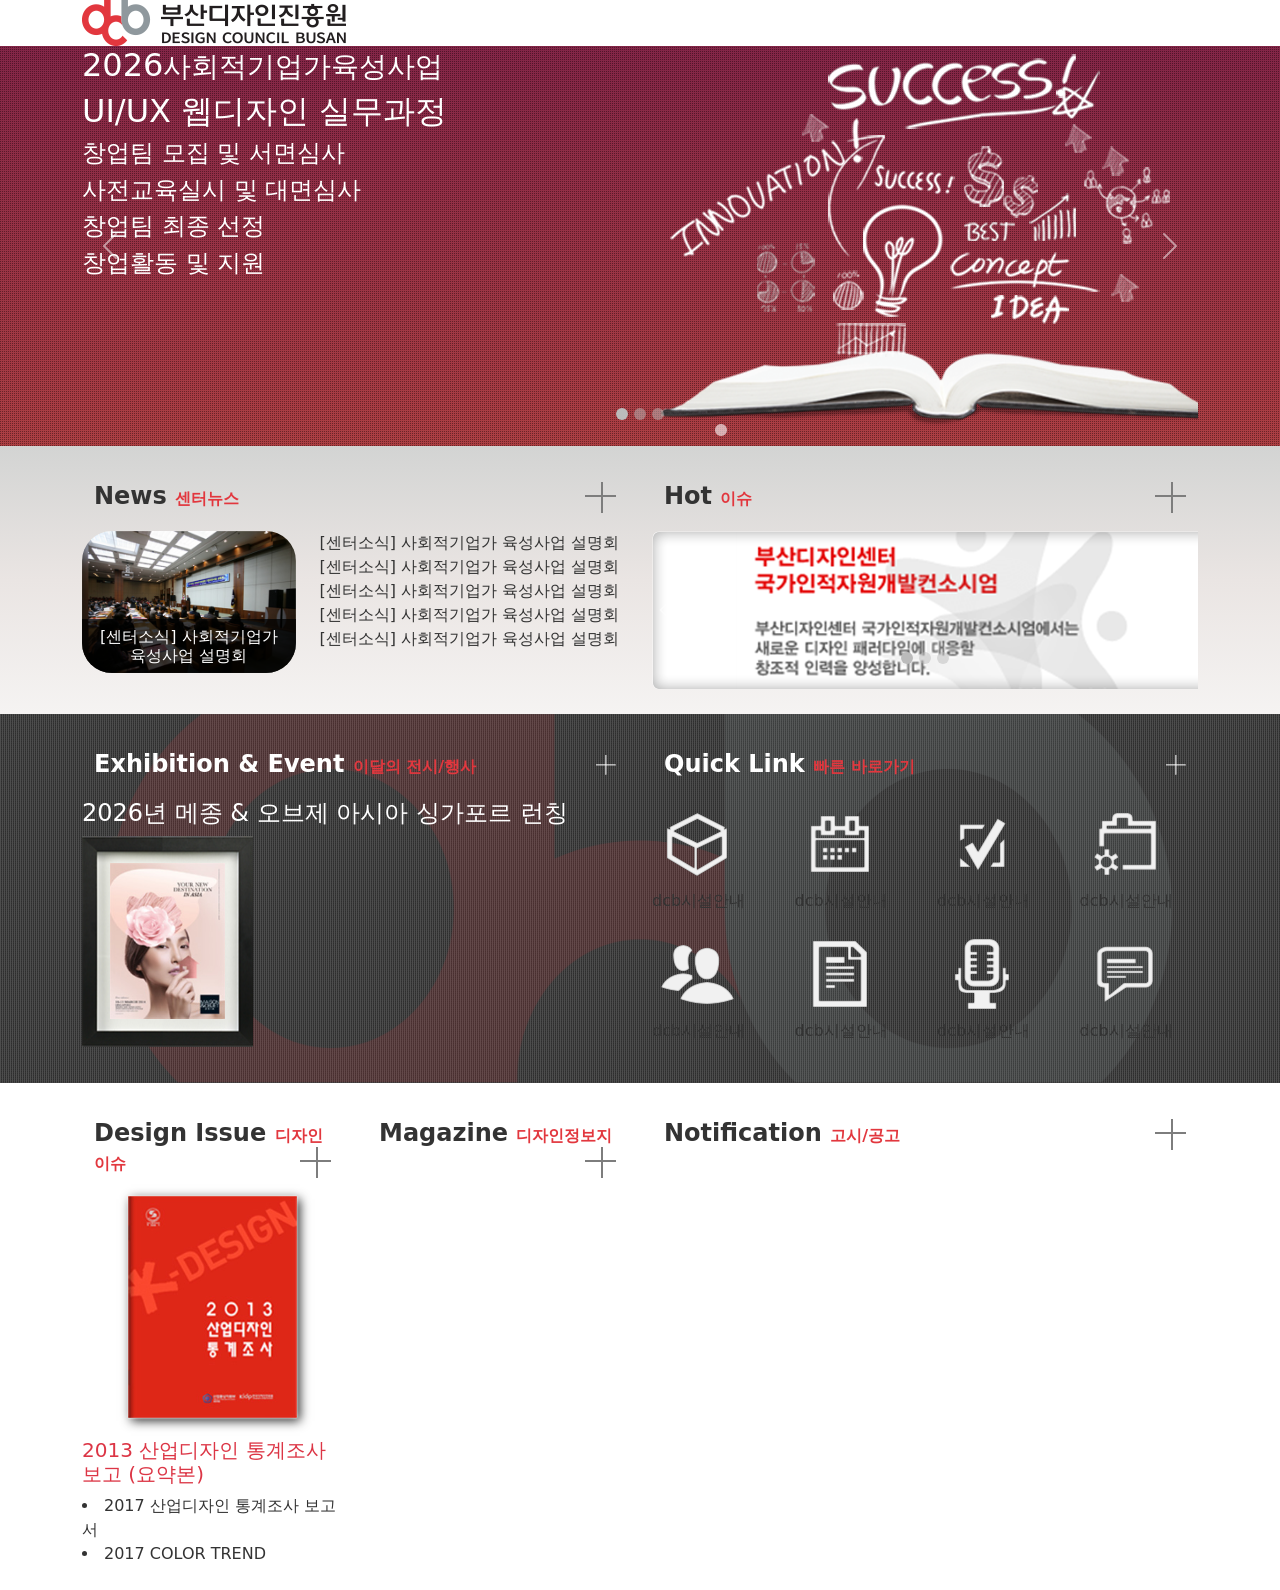
<file: index.html>
<!DOCTYPE html>
<html lang="en">
<head>
    <meta charset="UTF-8">
    <meta name="viewport" content="width=device-width, initial-scale=1.0">
    <title>HTML 기본 구조</title>
    <link rel="stylesheet" href="css/bootstrap.min.css">
    <link rel="stylesheet" href="css/style.css">

</head>
<body>
    <div id="warp">
      <header id="head">
        <div class="container">
          <nav id="navi">
            <a href="index.html"></a>
            <img src="img/logo.png"
            alt="부산디자인진흥원">
          </nav>
        </div>
      </header>
      <main id="contents">
        <section class="main01">
          <div class="container">
            <div id="main_img" class="carousel slide">
              <div class="carousel-indicators">
                <button type="button" data-bs-target="#main_img" data-bs-slide-to="0" class="active" aria-current="true" aria-label="Slide 1"></button>
                <button type="button" data-bs-target="#main_img" data-bs-slide-to="1" aria-label="Slide 2"></button>
                <button type="button" data-bs-target="#main_img" data-bs-slide-to="2" aria-label="Slide 3"></button>
              </div>
              <div class="carousel-inner">
                <div class="carousel-item active">
                  <div class="row">
                    <div class="col-6 text-white" p-5 >
                      <h2>2026<small>사회적기업가육성사업</small></h2>
                      <h2>UI/UX 웹디자인 실무과정</h2>
                      <h4>창업팀 모집 및 서면심사</h4>
                      <h4>사전교육실시 및 대면심사</h4>
                      <h4>창업팀 최종 선정</h4>
                      <h4>창업활동 및 지원</h4>
                    </div>
                    <div class="col-6">
                      <img src="img/01_main_img.png" alt="2026 UI/UX 웹디자인 실무과정 이미지">
                    </div>
                  </div>
                </div>
                <div class="carousel-item">
                  <div class="row">
                    <div class="col-6 text-white" p-5 >
                      <h2>2027<small>사회적기업가육성사업</small></h2>
                      <h2>UI/UX 웹디자인 실무과정</h2>
                      <h4>창업팀 모집 및 서면심사</h4>
                      <h4>사전교육실시 및 대면심사</h4>
                      <h4>창업팀 최종 선정</h4>
                      <h4>창업활동 및 지원</h4>
                    </div>
                    <div class="col-6">
                      <img src="img/01_main_img.png" alt="2026 UI/UX 웹디자인 실무과정 이미지">
                    </div>
                  </div>
                </div>
                <div class="carousel-item">
                  <div class="row">
                    <div class="col-6 text-white" p-5 >
                      <h2>2028<small>사회적기업가육성사업</small></h2>
                      <h2>UI/UX 웹디자인 실무과정</h2>
                      <h4>창업팀 모집 및 서면심사</h4>
                      <h4>사전교육실시 및 대면심사</h4>
                      <h4>창업팀 최종 선정</h4>
                      <h4>창업활동 및 지원</h4>
                    </div>
                    <div class="col-6">
                      <img src="img/01_main_img.png" alt="2026 UI/UX 웹디자인 실무과정 이미지">
                    </div>
                  </div>
                </div>
              </div>
              <button class="carousel-control-prev" type="button" data-bs-target="#main_img" data-bs-slide="prev">
                <span class="carousel-control-prev-icon" aria-hidden="true"></span>
                <span class="visually-hidden">Previous</span>
              </button>
              <button class="carousel-control-next" type="button" data-bs-target="#main_img" data-bs-slide="next">
                <span class="carousel-control-next-icon" aria-hidden="true"></span>
                <span class="visually-hidden">Next</span>
              </button>
            </div>
          </div>
        </section>
        <section class="main02">
          <div class="container">
            <div class="row">
              <div class="col-6">
                <h3 class="main_title">
                News <small>센터뉴스</small>
                  <a href="#"><img src="img/more.png" alt="더보기"></a>
                </h3>
                <div class="row">
                  <div class="col-5">
                    <div class="bbs_img">
                      <img src="img/02_bbs_img.jpg" alt="센터뉴스사진">
                      <h4>[센터소식] 사회적기업가 육성사업 설명회</h4>
                    </div>
                  </div>
                  
                  <div class="col-7">
                    <ul class="list-unstyled bbs_list">
                      <li>
                        <a href="#">[센터소식] 사회적기업가 육성사업 설명회</a>
                      </li>
                      <li>
                        <a href="#">[센터소식] 사회적기업가 육성사업 설명회</a>
                      </li>
                      <li>
                        <a href="#">[센터소식] 사회적기업가 육성사업 설명회</a>
                      </li>
                      <li>
                        <a href="#">[센터소식] 사회적기업가 육성사업 설명회</a>
                      </li>
                      <li>
                        <a href="#">[센터소식] 사회적기업가 육성사업 설명회</a>
                      </li>
                    </ul>
                  </div>
                </div>
              </div>
              <div class="col-6">
                <h3 class="main_title">
                Hot <small>이슈</small>
                  <a href="#"><img src="img/more.png" alt="더보기"></a>
                </h3>
                <!--핫이슈-->
                <div id="main_img" class="carousel slide">
                  <div class="carousel-indicators">
                    <button type="button" data-bs-target="#main_img" data-bs-slide-to="0" class="active" aria-current="true" aria-label="Slide 1"></button>
                    <button type="button" data-bs-target="#main_img" data-bs-slide-to="1" aria-label="Slide 2"></button>
                    <button type="button" data-bs-target="#main_img" data-bs-slide-to="2" aria-label="Slide 3"></button>
                  </div>
                  <div class="carousel-inner">
                    <div class="carousel-item active">
                      <img src="img/02_hot_01.png" alt="hot이슈1">
                    </div>
                    <div class="carousel-item">
                      <img src="img/02_hot_01.png" alt="hot이슈2">
                    </div>
                    <div class="carousel-item">
                      <img src="img/02_hot_01.png" alt="hot이슈3">
                    </div>
                  </div>
                  <button class="carousel-control-prev" type="button" data-bs-target="#main_img" data-bs-slide="prev">
                    <span class="carousel-control-prev-icon" aria-hidden="true"></span>
                    <span class="visually-hidden">Previous</span>
                  </button>
                  <button class="carousel-control-next" type="button" data-bs-target="#main_img" data-bs-slide="next">
                    <span class="carousel-control-next-icon" aria-hidden="true"></span>
                    <span class="visually-hidden">Next</span>
                  </button>
                </div>
                <!--핫이슈-->
              </div>
            </div>
          </div>
        </section>
        <section class="main03">
          <div class="container">
            <div class="row">
              <div class="col-6">
                <h3 class="main_title">
                    Exhibition & Event   <small>이달의 전시/행사</small>
                  <a href="#"><img src="img/more_02.png" alt="더보기"></a>
                </h3>
                <h4 class="">2026년 메종 & 오브제 아시아 싱가포르 런칭</h4>
                <div class="row">
                  <div class="col-5">
                    <div class="poster">
                      <img src="img/03_poster_img.jpg" alt="전시행사">
                    </div>
                  </div>
                </div>
                
              </div>
              <div class="col-6">
                <h3 class="main_title">
                    Quick Link <small>빠른 바로가기</small>
                  <a href="#"><img src="img/more_02.png" alt="더보기"></a>
                </h3>
                <div class="row">
                  <div class="col-3">
                    <a href="#">
                      <img src="img/03_icon1.png">
                      <p>dcb시설안내</p>
                    </a>
                  </div>
                  <div class="col-3">
                    <a href="#">
                      <img src="img/03_icon2.png">
                      <p>dcb시설안내</p>
                    </a>
                  </div>
                  <div class="col-3">
                    <a href="#">
                      <img src="img/03_icon3.png">
                      <p>dcb시설안내</p>
                    </a>
                  </div>
                  <div class="col-3">
                    <a href="#">
                      <img src="img/03_icon4.png">
                      <p>dcb시설안내</p>
                    </a>
                  </div>
                  <div class="col-3">
                    <a href="#">
                      <img src="img/03_icon5.png">
                      <p>dcb시설안내</p>
                    </a>
                  </div>
                  <div class="col-3">
                    <a href="#">
                      <img src="img/03_icon6.png">
                      <p>dcb시설안내</p>
                    </a>
                  </div>
                  <div class="col-3">
                    <a href="#">
                      <img src="img/03_icon7.png">
                      <p>dcb시설안내</p>
                    </a>
                  </div>
                  <div class="col-3">
                    <a href="#">
                      <img src="img/03_icon8.png">
                      <p>dcb시설안내</p>
                    </a>
                  </div>
                </div>                            
              </div>
            </div>
          </div>
        </section>
        <section class="main04">
          <div class="container">
            <div class="row">
              <div class="col-3">
                <h3 class="main_title">
                    Design Issue <small>디자인이슈</small>
                  <a href="#"><img src="img/more.png" alt="더보기"></a>
                </h3>
                <div class="book mx-auto">
                  <img src="img/04_book1.jpg" class="w-100" alt="디자인이슈">
                </div>
                <h4 class="h5 text-danger">2013 산업디자인 통계조사 보고 (요약본)</h4>
                <li>
                  <a href="#" class="text-center">
                    <a herf="#">2017 산업디자인 통계조사 보고서</a>
                  </a>
                </li>
                <li>
                  <a herf="#">2017 COLOR TREND</a>
                </li>
              </div>
              <div class="col-3">
                <h3 class="main_title">
                    Magazine <small>디자인정보지</small>
                  <a href="#"><img src="img/more.png" alt="더보기"></a>
              </div>
              <div class="col-6">
                <h3 class="main_title">
                    Notification <small>고시/공고</small>
                  <a href="#"><img src="img/more.png" alt="더보기"></a>
                </h3>

              </div>
            </div>
          </div>
        </section>
      </main>
      <footer id="foot">
        <div class="container">

        </div>
      </footer>
    </div>
    <script src="/js/bootstrap.min.js"></script>
  </body>
  </html>
</file>
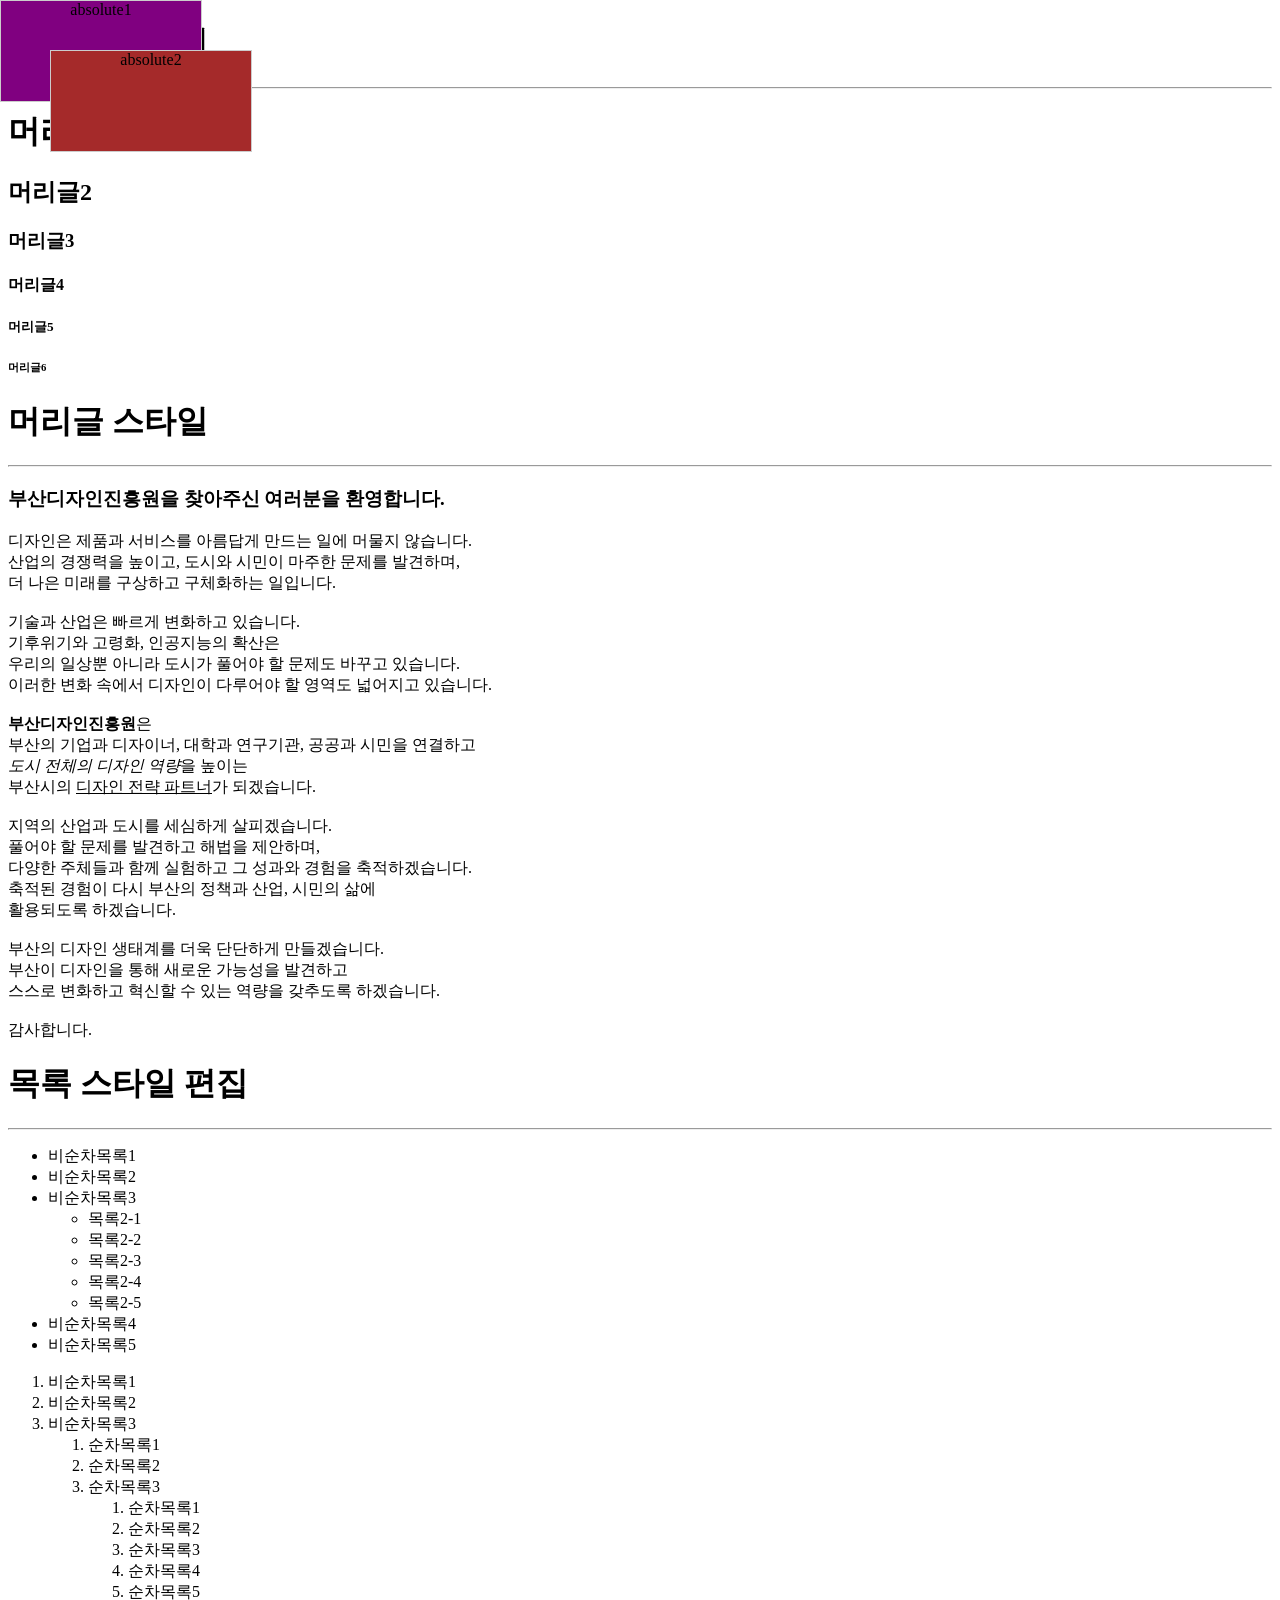
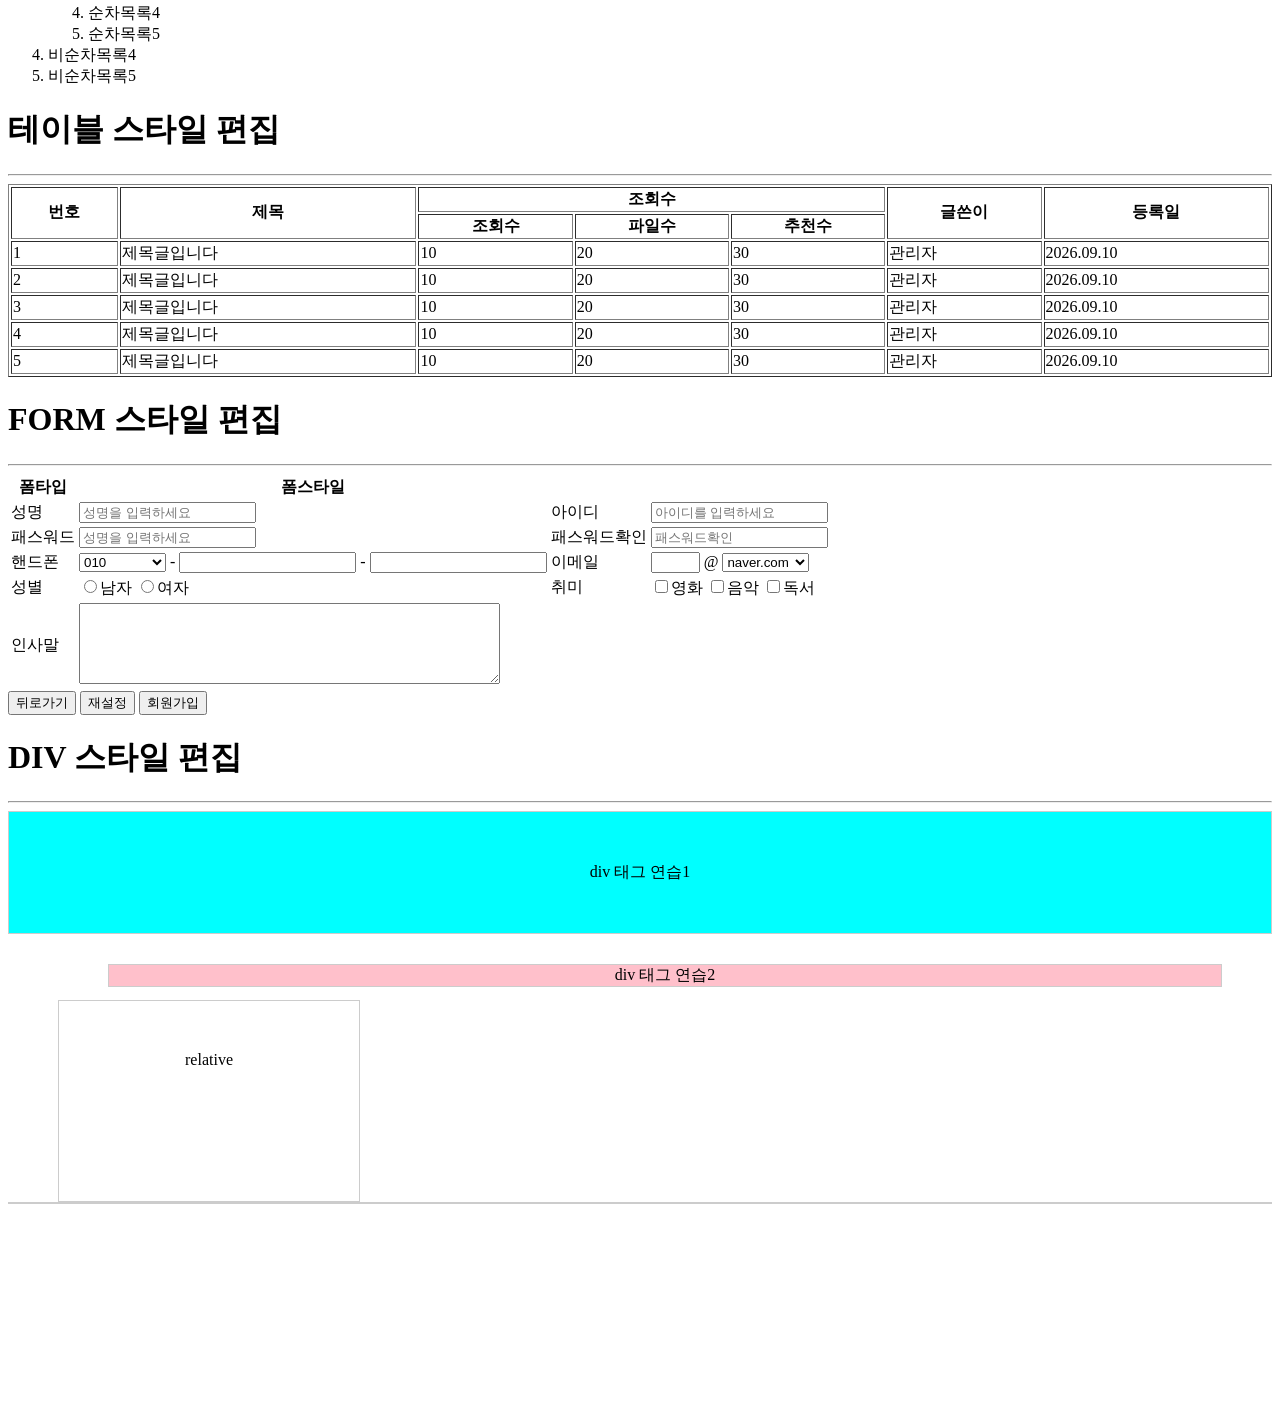
<file: basic.html>
<!DOCTYPE html>
<html lang="en">
<head>
    <meta charset="UTF-8">
    <meta name="viewport" content="width=device-width, initial-scale=1.0">
    <title>HTML 기본 연습</title>
</head>
<body>
    <!--머리글 스타일 시작-->
    <h1>머리글 스타일</h1>
    <hr>
    <h1>머리글1</h1>
    <h2>머리글2</h2>
    <h3>머리글3</h3>
    <h4>머리글4</h4>
    <h5>머리글5</h5>
    <h6>머리글6</h6>
    <!--단락과 텍스트 편집-->
    <h1>머리글 스타일</h1>
    <hr>
    <h3>부산디자인진흥원을 찾아주신 여러분을 환영합니다.</h3>
    <P>
        디자인은 제품과 서비스를 아름답게 만드는 일에 머물지 않습니다.<br>
        산업의 경쟁력을 높이고, 도시와 시민이 마주한 문제를 발견하며, <br>
        더 나은 미래를 구상하고 구체화하는 일입니다.<br>
        <br>
        기술과 산업은 빠르게 변화하고 있습니다.<br>
        기후위기와 고령화, 인공지능의 확산은<br>
        우리의 일상뿐 아니라 도시가 풀어야 할 문제도 바꾸고 있습니다.<br>
        이러한 변화 속에서 디자인이 다루어야 할 영역도 넓어지고 있습니다.<br>
        <br>
        <b>부산디자인진흥원</b>은<br>
        부산의 기업과 디자이너, 대학과 연구기관, 공공과 시민을 연결하고<br>
        <i>도시 전체의 디자인 역량</i>을 높이는<br>
        부산시의 <u>디자인 전략 파트너</u>가 되겠습니다.<br>
        <br>
        지역의 산업과 도시를 세심하게 살피겠습니다.<br>
        풀어야 할 문제를 발견하고 해법을 제안하며,<br>
        다양한 주체들과 함께 실험하고 그 성과와 경험을 축적하겠습니다.<br>
        축적된 경험이 다시 부산의 정책과 산업, 시민의 삶에<br>
        활용되도록 하겠습니다.<br>
        <br>
        부산의 디자인 생태계를 더욱 단단하게 만들겠습니다.<br>
        부산이 디자인을 통해 새로운 가능성을 발견하고<br>
        스스로 변화하고 혁신할 수 있는 역량을 갖추도록 하겠습니다.<br>
        <br>
        감사합니다.<br>
    </P>

    <!--목록 스타일 편집-->
    <h1>목록 스타일 편집</h1>
    <hr>
    <ul>
        <li>비순차목록1</li>
        <li>비순차목록2</li>
        <li>비순차목록3</li>
            <ul>
                <li>목록2-1</li>
                <li>목록2-2</li>
                <li>목록2-3</li>
                <li>목록2-4</li>
                <li>목록2-5</li>
            </ul>
        </li>
        <li>비순차목록4</li>
        <li>비순차목록5</li>
    </ul>

    <ol>
        <li>비순차목록1</li>
        <li>비순차목록2</li>
        <li>비순차목록3</li>
            <ol>
                <li>순차목록1</li>
                <li>순차목록2</li>
                <li>순차목록3</li>
                <ol>
                    <li>순차목록1</li>
                    <li>순차목록2</li>
                    <li>순차목록3</li>
                    <li>순차목록4</li>
                    <li>순차목록5</li>    
                </ol>
                <li>순차목록4</li>
                <li>순차목록5</li>
            </ol>
        <li>비순차목록4</li>
        <li>비순차목록5</li>
    </ol>

    <!--테이블 스타일 편집-->
    <h1>테이블 스타일 편집</h1>
    <hr>
    <table border="1" width="100%">
        <tr>
            <th rowspan="2">번호</th>
            <th rowspan="2">제목</th>
            <th colspan="3">조회수</th>
            <th rowspan="2">글쓴이</th>
            <th rowspan="2">등록일</th>
        </tr>
        <tr>
            <th>조회수</th>
            <th>파일수</th>
            <th>추천수</th>
        </tr>
        <tr>
            <td>1</td>
            <td>제목글입니다</td>
            <td>10</td>
            <td>20</td>
            <td>30</td>
            <td>관리자</td>
            <td>2026.09.10</td>
        </tr>
        <tr>
            <td>2</td>
            <td>제목글입니다</td>
            <td>10</td>
            <td>20</td>
            <td>30</td>
            <td>관리자</td>
            <td>2026.09.10</td>
        </tr>
        <tr>
            <td>3</td>
            <td>제목글입니다</td>
            <td>10</td>
            <td>20</td>
            <td>30</td>
            <td>관리자</td>
            <td>2026.09.10</td>
        </tr>
        <tr>
            <td>4</td>
            <td>제목글입니다</td>
            <td>10</td>
            <td>20</td>
            <td>30</td>
            <td>관리자</td>
            <td>2026.09.10</td>
        </tr>
        <tr>
            <td>5</td>
            <td>제목글입니다</td>
            <td>10</td>
            <td>20</td>
            <td>30</td>
            <td>관리자</td>
            <td>2026.09.10</td>
        </tr>
    </table>

<!--FORM 스타일 편집-->
<h1>FORM 스타일 편집</h1>
<hr>
<form name="user_regist" action="user_regist_ok.html">
<table>
    <tr>
        <th>폼타입</th>
        <th>폼스타일</th>        
    </tr>
    <tr>
        <td>
            <label for="user_pw">성명</label>
        </td>
        <td>
            <input name="user_name" id="user_name" type="text"
            placeholder="성명을 입력하세요" value="">
        </td>
        <td>
            <label for="user_name">아이디</label>
        </td>
        <td>
            <input name="user_id" id="user_id" type="text"
            placeholder="아이디를 입력하세요" value="">
        </td>
    </tr>
    <tr>
        <td>
            <label for="user_pw">패스워드</label>
        </td>
        <td>
            <input name="user_pw" id="user_pw" type="password"
            placeholder="성명을 입력하세요" value="">
        </td>
        <td>
            <label for="user_name">패스워드확인</label>
        </td>
        <td>
            <input name="user_pw2" id="user_pw2" type="password"
            placeholder="패스워드확인" value="">
        </td>
    </tr>
    <tr>
        <td>
            <label>핸드폰</label>
        </td>
        <td>
            <select name="hp1" id="hp1">
                <option value="">앞자리선택</option>
                <option value="010" selected>010</option>
                <option value="011">011</option>
                <option value="017">017</option>
            </select>
            -
            <input name="hp2" type="text" maxlength="4">
            -
            <input name="hp3" type="text" maxlength="4">
        </td>
        <td>
           <label>이메일</label> 
        </td>
        <td>
            <input name="email" type="text" maxlength="4" size="4">
            @
            <select name="email2" id="email2">
                <option value="">이메일선택</option>
                <option value="010" selected>naver.com</option>
                <option value="011">gmail.com</option>
                <option value="017">kakao.com</option>
            </select>
        </td>
    </tr>
        <td>
            <label>성별</label>
        </td>
        <td>
            <label><input type="radio" name="sex" value="남자">남자</label>
            <label><input type="radio" name="sex" value="여자">여자</label>
        </td>
        <td>
            <label>취미</label>
        </td>
        <td>
            <input type="checkbox" name="hobby" id="hobby1" value="영화"><label for="hobby1">영화</label>
            <input type="checkbox" name="hobby" id="hobby2" value="음악"><label for="hobby2">음악</label>
            <input type="checkbox" name="hobby" id="hobby3" value="독서"><label for="hobby3">독서</label>
        </td>
    <tr>
        <td>인사말</td>
        <td>
            <textarea name="user_insa" id="user_insa" rows="5" cols="50"></textarea>
        </td>
    </tr>
</table>
<button type="button">뒤로가기</button>
<button type="button">재설정</button>
<button type="button">회원가입</button>
</form>

<style>
    div { border: 1px #ccc solid; text-align: center;  }
    .div1 { background-color: aqua; padding: 50px 100px;}
    .div2 { background-color: pink; margin:30px 50px 70px 100px;}
    .div3 { position: relative; padding: 50px; width: 200px; height: 100px; margin: -57px 50px auto;}
    .div_wrap {width: 800px; height: 600px; position:relative;}
    .div4 { position: absolute; width: 200px; height: 100px; background-color: purple; top: 0px; left: 0px;}
    .div5 { position: absolute; width: 200px; height: 100px; background-color: brown; top: 50px; left: 50px;}
</style>
<!--DIV 스타일 편집-->
<h1>DIV 스타일 편집</h1>
<hr>
<div class="div1"> div 태그 연습1</div>
<div class="div2"> div 태그 연습2</div>
<div class="div3"> relative</div>
<div class="div4"> absolte</div>


<div class="warp">
    <div class="div4">absolute1</div>
    <div class="div5">absolute2</div>
</div>
<br><br><br><br><br><br><br><br><br><br><br><br>



</body>
</html>
</file>
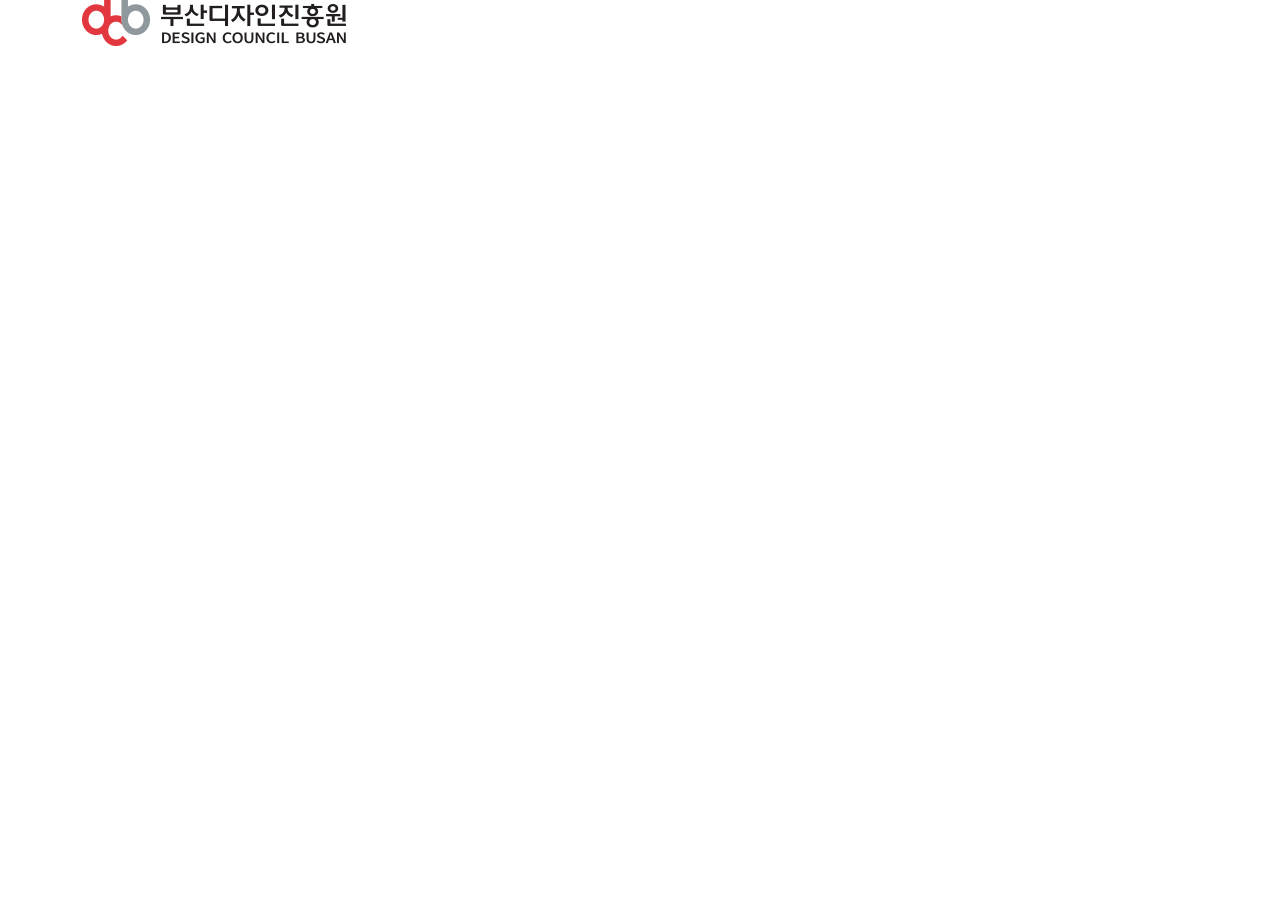
<file: index2.html>
<!DOCTYPE html>
<html lang="en">
<head>
    <meta charset="UTF-8">
    <meta name="viewport" content="width=device-width, initial-scale=1.0">
    <title>HTML 기본 구조</title>
    <link rel="stylesheet" href="/css/bootstrap.min.css">
    <link rel="stylesheet" href="/css/style.css">
    <style>
      #warp {}
      #head {}
      .nav_logo { padding: 20px; margin: 20px;}
      .nav_logo_img { height: 40px;}

      #contents {}
      #foot {}
    </style>
</head>
<body>
    <div id="warp">
      <header id="head">
        <div class="container">
          <nav id="navi">
            <a href="index.html"></a>
            <img src="img/logo.png"
            alt="부산디자인진흥원">
          </nav>
        </div>
      </header>
      <main id="contents">
        <div class="container">
          <section class="main.img">

          </section>
        </div>
      </main>
      <footer id="foot">
        <div class="container">

        </div>
      </footer>
    </div>
  </body>
  </html>
</file>
<file: css/style.css>
/*기본설정*/
body { color: #333; }
a { color: #333; text-decoration: none;}
a:hover { color: #e2373e; }

/*레이아웃*/
#warp { }
#head {}
#navi {}
.nav_logo { padding: 20px; margin: 20px;display: block;}
.nav_logo img { height: 40px }

#contents {}
.main_title { font-weight: bold; padding: 12px; font-size: 24px;}
.main_title small { color: #e2373e;font-size: 16px; }
.main_title a { float: right; }
.main title a img { height: 30px; }

#foot {}

/*메인스타일*/
.bbs_img { position: relative; border-radius: 30px;}
.bbs_img img { max-width: 100%; border-radius: 30px; }
.bbs_img h4 { position: absolute; width: 100%; margin: 0;padding: 8px 12px; text-align: center; bottom: 0px; background-color: rgba(0,0,0, 0.75); color: #fff; font-size: 16px; border-radius: 0 0 30px 30px;}
.bbs_list li { border-bottom: 1px; color: #ccc dotted;}

.main01 { background-image: url(../img/01_bg.png), linear-gradient(180deg, #A21145 0%, #E2383F 100%); }
#main_img .carousel-control-next,
#main_img .carousel-control-prev { width: 5%; }

.main02, .main03, .main04 {padding: 24px 0;}
.main02 { background: linear-gradient(180deg, #D3D4D3 0%, #EAE5E3 50%, #F5F3F2 100%); }
.main03 {
  background-image: url( ../img/03_bg2.png), url(../img/03_bg1.png);
  background-size: cover, auto;
  background-repeat: no-repeat, repeat;
  background-position: center center, center;
  color: #fff;
}

#main_hot .item > img {width: 100%;}
.carousel-indicators [data-bs-target] { width: 12px; height: 12px; border-radius: 50%; background-color: #bbb;}
#main_hot .carousel-control-prev-icon,
#main_hot .carousel-control-next-icon { background-color: #ccc;}

.poster { background: url(../img/03_poster_bg.png) center no-repeat; background-size: 100% 100%; padding: 13% 13%; width: 80%; }
.poster img { width: 100%;}

.main_quick > div { text-align: center; padding: 16px 16px;}

.book { width: 65%; box-shadow: #fff 0px 0px 2px, #333 3px 3px 10px; margin-bottom: 20px; }
</file>
